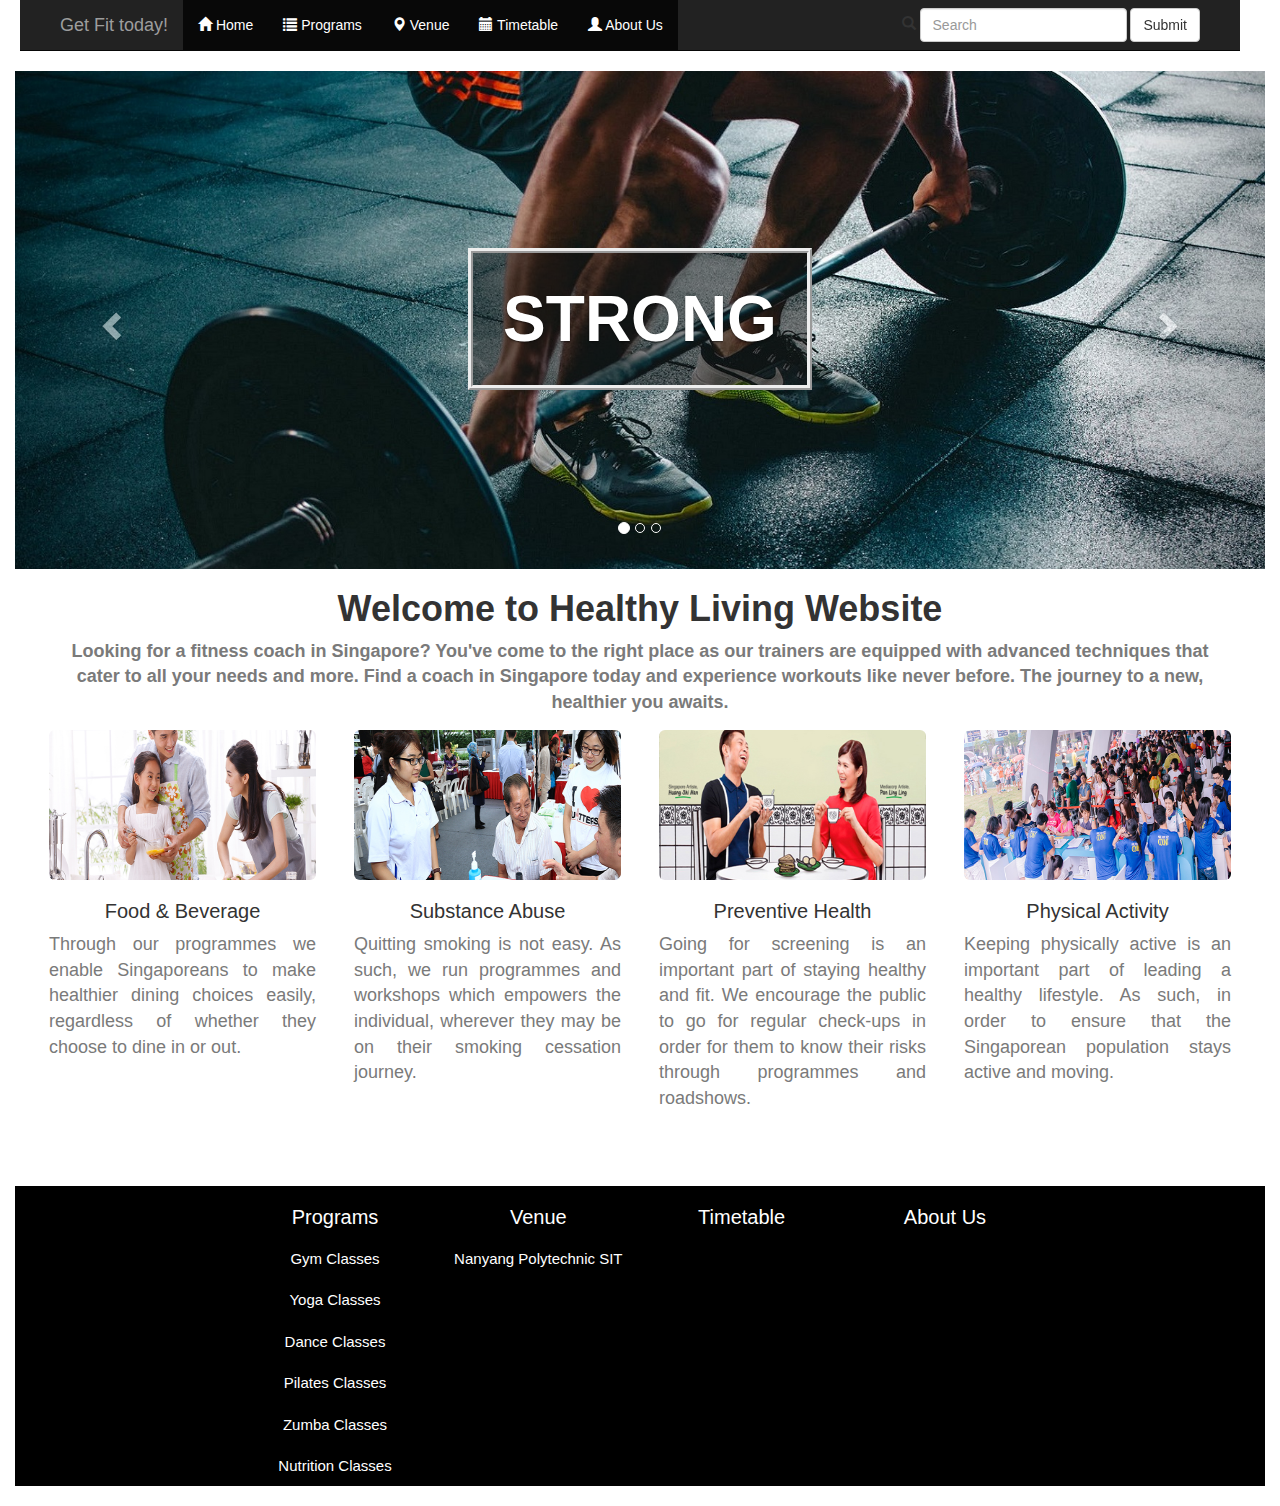
<file: index.html>
<!DOCTYPE html>
<html>
    <head>
        <title>Get Fit Today</title>
        <meta charset="UTF-8">
        <meta name="viewport" content="width=device-width, initial-scale=1.0">
        <link href="css/bootstrap.min.css" rel="stylesheet" >
    </head>
    <body>
        <nav class="navbar navbar-inverse navbar-static-top">
            <div class="container">
                <div class="navbar-header">
                    <a class="navbar-brand" href="index.html">Get Fit today!</a>
                </div>
                <ul class="nav navbar-nav">
                    <li class="active"><a href="index.html"><span class="glyphicon glyphicon-home"></span> Home</a></li>
                    <li class="active"><a href="Program.html"><span class="glyphicon glyphicon-list"></span> Programs</a></li>
                    <li class="active"><a href="Venue.html"><span class="glyphicon glyphicon-map-marker"></span> Venue</a></li>
                    <li class="active"><a href="Timetable.html"><span class="glyphicon glyphicon-calendar"></span> Timetable</a></li>
                    <li class="active"><a href="AboutUs.html"><span class="glyphicon glyphicon-user"></span> About Us</a></li>
                </ul>
                <form class="navbar-form navbar-right" action="/action_page.php">
                    <div class="form-group">
                        <span class="glyphicon glyphicon-search"></span>
                        <input type="text" class="form-control" placeholder="Search">
                    </div>
                    <button type="submit" class="btn btn-default">Submit</button>
                </form>
            </div>
        </nav>
        <div class="container-fluid" style="padding-bottom:20px; ">
            <div id="myCarousel" class="carousel slide" data-ride="carousel">
                <!-- Wrapper for slides -->
                <div class="carousel-inner" style="height: 80%;">
                    <div class="item active">
                        <img src="gym3.jpeg" alt="Los Angeles" style="">
                        <div class="carousel-caption">
                            <h1><span class="title1">STRONG</span></h1>
                        </div>
                    </div>
                    <div class="item">
                        <img src="gym2.jpeg" alt="Chicago">
                        <div class="carousel-caption">
                            <h1><span class="title1">MOTIVATED</span></h1>
                        </div>
                    </div>
                    <div class="item">
                        <img src="gym1.jpeg" alt="New york">
                        <div class="carousel-caption">
                            <h1><span class="title1">DEDICATED</span></h1>
                        </div>
                    </div>
                    <!-- Left and right controls -->
                    <a class="left carousel-control" href="#myCarousel" data-slide="prev">
                        <span class="glyphicon glyphicon-chevron-left"></span>
                        <span class="sr-only">Previous</span>
                    </a>
                    <a class="right carousel-control" href="#myCarousel" data-slide="next">
                        <span class="glyphicon glyphicon-chevron-right"></span>
                        <span class="sr-only">Next</span>
                    </a>
                    <!-- Indicators -->
                    <ol class="carousel-indicators">
                        <li data-target="#myCarousel" data-slide-to="0" class="active"></li>
                        <li data-target="#myCarousel" data-slide-to="1"></li>
                        <li data-target="#myCarousel" data-slide-to="2"></li>
                    </ol>
                </div>
            </div>
            <div class ="container text-center">
                <h1>
                    <b>Welcome to Healthy Living Website</b>
                </h1>
                <p><b>Looking for a fitness coach in Singapore? You've come to the right place as our trainers are equipped with advanced techniques that cater to all your needs and more. Find a coach in Singapore today and experience workouts like never before. The journey to a new, healthier you awaits.</b></p>
            </div>
            <div class="container-fluid text-center">
                <div class="col-md-3 col-sm-6">
                    <div class="thumbnail">
                        <img src="hpb-food-nutrition-snippet-2.jpg" class="img-rounded" alt="" style="height: 150px" />
                        <h3>Food & Beverage</h3> 
                        <p class="vertical-align">Through our programmes we enable Singaporeans to make healthier dining choices easily, regardless of whether they choose to dine in or out. </p>
                    </div>
                </div>
                <div class="col-md-3 col-sm-6">
                    <div class="thumbnail">
                        <img src="substance-abuse-snippet.jpg" class="img-rounded" alt="" style="height: 150px" />
                        <h3>Substance Abuse</h3>
                        <p class="vertical-align">Quitting smoking is not easy. As such, we run programmes and workshops which empowers the individual, wherever they may be on their smoking cessation journey.</p>
                    </div>
                </div>
                <div class="col-md-3 col-sm-6">
                    <div class="thumbnail">
                        <img src="preventive-health-landing-page-snippet.jpg" class="img-rounded" alt="" style="height: 150px" />
                        <h3>Preventive Health</h3>
                        <p class="vertical-align">Going for screening is an important part of staying healthy and fit. We encourage the public to go for regular check-ups in order for them to know their risks through programmes and roadshows.</p>
                    </div>
                </div>
                <div class="col-md-3 col-sm-6">
                    <div class="thumbnail">
                        <img src="physical-activity-landing-page-2-snippet-card.jpg" class="img-rounded" alt="" style="height: 150px" />
                        <h3>Physical Activity</h3>
                        <p class="vertical-align">Keeping physically active is an important part of leading a healthy lifestyle. As such, in order to ensure that the Singaporean population stays active and moving.</p>
                    </div>
                </div>
            </div>
            <footer class="footer">
                <div class="container-fluid text-center">
                    <div class="col-md-2 col-sm-2 col-xs-12"></div>
                    <div class="col-md-2 col-sm-2 col-xs-12">
                        <h3><a href="Program.html">Programs</a></h3>
                        <p>Gym Classes</p>
                        <p>Yoga Classes</p>
                        <p>Dance Classes</p>
                        <p>Pilates Classes</p>
                        <p>Zumba Classes</p>
                        <p>Nutrition Classes</p>
                    </div>
                    <div class="col-md-2 col-sm-2 col-xs-12">
                        <h3><a href="Venue.html">Venue</a></h3>
                        <p>Nanyang Polytechnic SIT</p>
                    </div>
                    <div class="col-md-2 col-sm-2 col-xs-12">
                        <h3><a href="Timetable.html">Timetable</a></h3>
                    </div>
                    <div class="col-md-2 col-sm-2 col-xs-12">
                        <h3><a href="AboutUs.html">About Us</a></h3>
                    </div>
                    <div class="col-md-2 col-sm-2 col-xs-12"></div>
                </div>
            </footer>
            <script src="https://ajax.googleapis.com/ajax/libs/jquery/1.11.1/jquery.min.js"></script>
            <script src="https://maxcdn.bootstrapcdn.com/bootstrap/3.3.7/js/bootstrap.min.js"></script>
            <script src="js/bootstrap.min.js"></script>
        </div>
    </body>
</html>
</file>
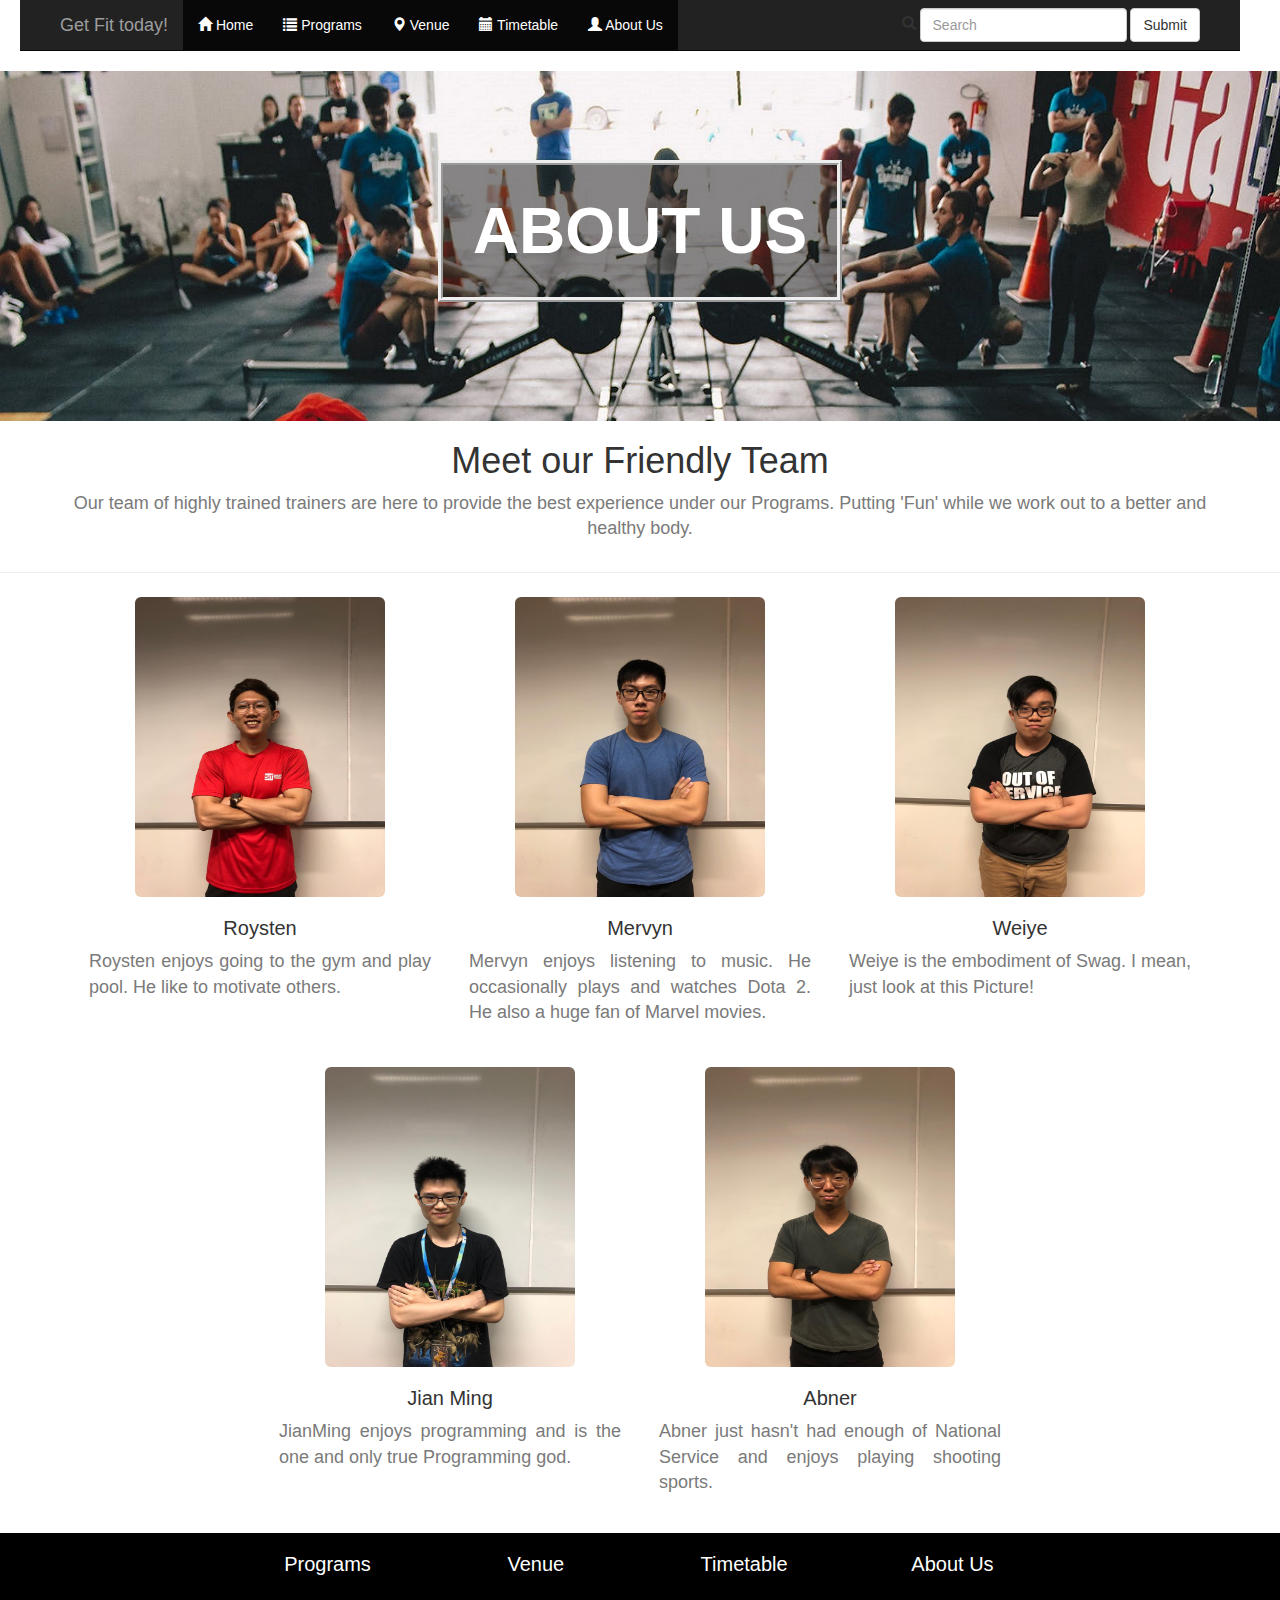
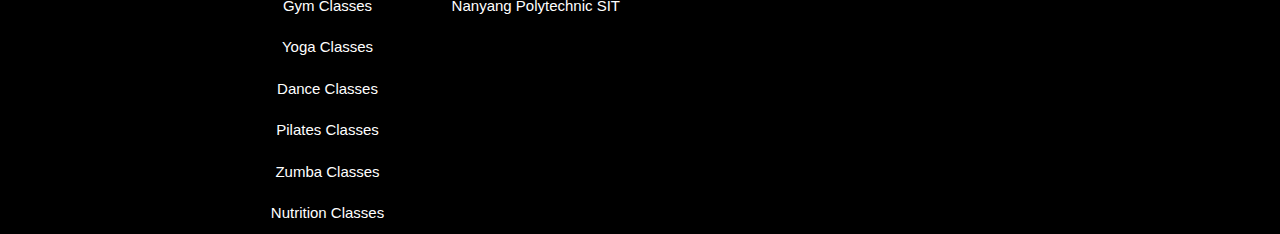
<file: AboutUs.html>
<!DOCTYPE html>
<html>
    <head>
        <title>Get Fit Today</title>
        <meta charset="UTF-8">
        <meta name="viewport" content="width=device-width, initial-scale=1.0">
        <link href="css/bootstrap.min.css" rel="stylesheet" >

    </head>

    <body>
        <nav class="navbar navbar-inverse navbar-static-top">
            <div class="container">
                <div class="navbar-header">
                    <a class="navbar-brand" href="index.html">Get Fit today!</a>
                </div>
                <ul class="nav navbar-nav">
                    <li class="active"><a href="index.html"><span class="glyphicon glyphicon-home"></span> Home</a></li>
                    <li class="active"><a href="Program.html"><span class="glyphicon glyphicon-list"></span> Programs</a></li>
                    <li class="active"><a href="Venue.html"><span class="glyphicon glyphicon-map-marker"></span> Venue</a></li>
                    <li class="active"><a href="Timetable.html"><span class="glyphicon glyphicon-calendar"></span> Timetable</a></li>
                    <li class="active"><a href="AboutUs.html"><span class="glyphicon glyphicon-user"></span> About Us</a></li>
                </ul>
                <form class="navbar-form navbar-right" action="/action_page.php">
                    <div class="form-group">
                        <span class="glyphicon glyphicon-search"></span>
                        <input type="text" class="form-control" placeholder="Search">
                    </div>
                    <button type="submit" class="btn btn-default">Submit</button>
                </form>
            </div>
        </nav>

        <div class="full-width-image-1" style="background-image:url('gym2.jpeg');">
            <h1>
                <span class="title1">
                    ABOUT US
                </span>
            </h1>
        </div>

        <div class ="container text-center">
            <h1>
                Meet our Friendly Team
            </h1>
            <p>
                Our team of highly trained trainers are here to provide the best experience under our Programs. 
                Putting 'Fun' while we work out to a better and healthy body.
            </p>
        </div>
        <hr>
        <div class = "container text-center">
            <div class="col-md-4 col-sm-12">
                <div class="thumbnail">
                    <img src="Roysten.jpg" class="img-rounded" alt="Roysten Profile Picture" style="height:300px; width:250px;"/>
                    <h3>Roysten</h3> 
                    <p class="vertical-align2">Roysten enjoys going to the gym and play pool. He like to motivate others.</p>
                </div>
            </div>
            <div class="col-md-4 col-sm-12">
                <div class="thumbnail">
                    <img src="Mervyn.jpg" class="img-rounded" alt="Mervyn Profile Picture" style="height:300px; width:250px;"/>
                    <h3>Mervyn</h3>
                    <p class="vertical-align2">Mervyn enjoys listening to music. He occasionally plays and watches Dota 2. He also a huge fan of Marvel movies.</p>
                </div>
            </div>
            <div class="col-md-4 col-sm-12">
                <div class="thumbnail">
                    <img src="Weiye.jpg" class="img-rounded" alt="Weiye Profile Picture" style="height:300px; width:250px;"/>
                    <h3>Weiye</h3>
                    <p class="vertical-align2">Weiye is the embodiment of Swag. I mean, just look at this Picture!</p>
                </div>
            </div>
        </div>
        <div class = "container text-center">
            <div class="col-md-2">
            </div>
            <div class="col-md-4 col-sm-12">
                <div class="thumbnail">
                    <img src="JianMing.jpg" class="img-rounded" alt=" JianMing Profile Picture" style="height:300px; width:250px;"/>
                    <h3>Jian Ming</h3>
                    <p class="vertical-align2">JianMing enjoys programming and is the one and only true Programming god.</p>
                </div>
            </div>
            <div class="col-md-4 col-sm-12">
                <div class="thumbnail">
                    <img src="Abner.jpg" class="img-rounded" alt="Abner Profile Picture" style="height:300px; width:250px;"/>
                    <h3>Abner</h3>
                    <p class="vertical-align2">Abner just hasn't had enough of National Service and enjoys playing shooting sports.</p>
                </div>
            </div>
            <div class="col-md-2">
            </div>
        </div>
        <footer class="footer">
                <div class="container-fluid text-center">
                    <div class="col-md-2 col-sm-2 col-xs-12"></div>
                    <div class="col-md-2 col-sm-2 col-xs-12">
                        <h3><a href="Program.html">Programs</a></h3>
                        <p>Gym Classes</p>
                        <p>Yoga Classes</p>
                        <p>Dance Classes</p>
                        <p>Pilates Classes</p>
                        <p>Zumba Classes</p>
                        <p>Nutrition Classes</p>
                    </div>
                    <div class="col-md-2 col-sm-2 col-xs-12">
                        <h3><a href="Venue.html">Venue</a></h3>
                        <p>Nanyang Polytechnic SIT</p>
                    </div>
                    <div class="col-md-2 col-sm-2 col-xs-12">
                        <h3><a href="Timetable.html">Timetable</a></h3>
                    </div>
                    <div class="col-md-2 col-sm-2 col-xs-12">
                        <h3><a href="AboutUs.html">About Us</a></h3>
                    </div>
                    <div class="col-md-2 col-sm-2 col-xs-12"></div>
                </div>
            </footer>
        <script
            src="https://ajax.googleapis.com/ajax/libs/jquery/1.11.1/jquery.min.js">
        </script>
        <script 
            src="https://maxcdn.bootstrapcdn.com/bootstrap/3.3.7/js/bootstrap.min.js">
        </script>
        <script src="js/bootstrap.min.js"></script>
    </body>
</html>
</file>
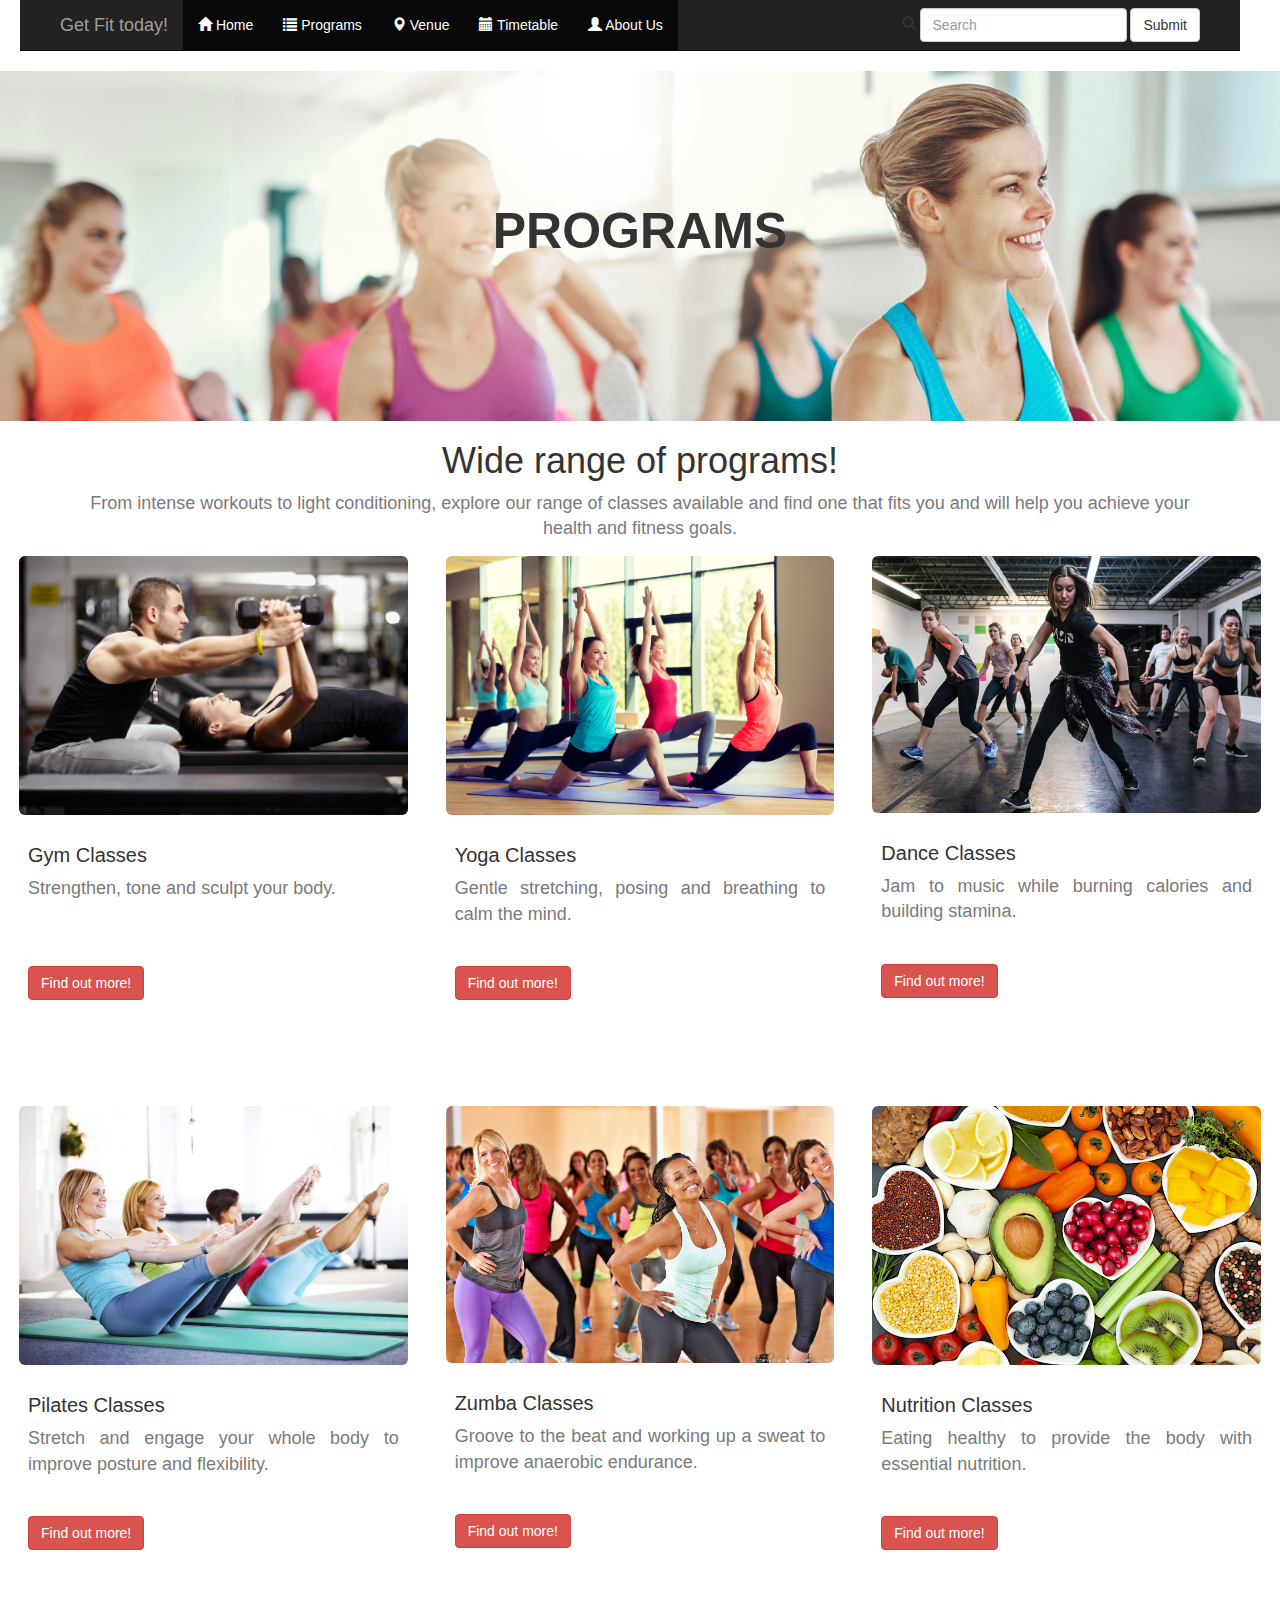
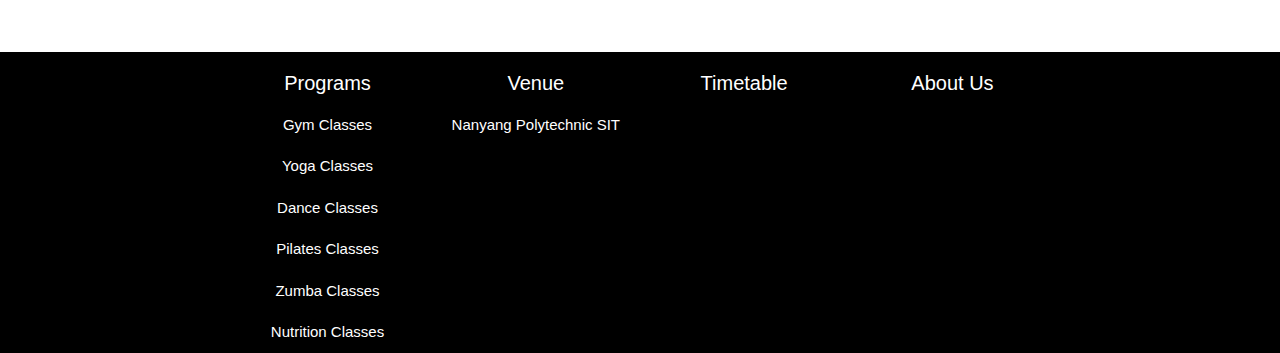
<file: Program.html>
<!DOCTYPE html>
<!--
To change this license header, choose License Headers in Project Properties.
To change this template file, choose Tools | Templates
and open the template in the editor.
-->
<html>
    <head>
        <title>Get Fit Today</title>
        <meta charset="UTF-8">
        <meta name="viewport" content="width=device-width, initial-scale=1.0">
        <link href="css/bootstrap.min.css" rel="stylesheet" >
     
        
    </head>
   
    <body>
        <nav class="navbar navbar-inverse navbar-static-top">
          <div class="container">
              <div class="navbar-header">
                  <a class="navbar-brand" href="index.html">Get Fit today!</a>
              </div>
              <ul class="nav navbar-nav">
                  <li class="active"><a href="index.html"><span class="glyphicon glyphicon-home"></span> Home</a></li>
                  <li class="active"><a href="Program.html"><span class="glyphicon glyphicon-list"></span> Programs</a></li>
                  <li class="active"><a href="Venue.html"><span class="glyphicon glyphicon-map-marker"></span> Venue</a></li>
                  <li class="active"><a href="Timetable.html"><span class="glyphicon glyphicon-calendar"></span> Timetable</a></li>
                  <li class="active"><a href="AboutUs.html"><span class="glyphicon glyphicon-user"></span> About Us</a></li>
              </ul>
                <form class="navbar-form navbar-right" action="/action_page.php">
                      <div class="form-group">
                        <span class="glyphicon glyphicon-search"></span>
                        <input type="text" class="form-control" placeholder="Search">
                      </div>
                      <button type="submit" class="btn btn-default">Submit</button>
                  </form>
          </div>
        </nav>
        
        <div class="full-width-image-1" style="background-image:url('programs.jpg');">
            <h1>PROGRAMS</h1>
        </div>
        
        <div class ="container text-center">
            <h1>Wide range of programs!</h1>
            <p>From intense workouts to light conditioning, explore our range of classes available and find one that fits you and will help you achieve your health and fitness goals.
                </p>
            
        </div>
        <div class = "container-fluid">
            <div class="row">
                <div class="col-md-4 col-sm-6">
                    <div class="thumbnail thumbnail2">
                        <img src="gymclasses.png" class="img-rounded" alt="" />
                        <div class="caption">
                            <h3>Gym Classes</h3>
                            <p class="vertical-align2">Strengthen, tone and sculpt your body.</p>
                            <p><a href="#" class="btn btn-danger">Find out more!</a></p>
                        </div>
                    </div>
                </div>
                <div class="col-md-4 col-sm-6">
                    <div class="thumbnail thumbnail2">
                        <img src="yogaclasses.jpg" class="img-rounded" alt=""   />
                        <div class="caption">
                            <h3>Yoga Classes</h3>
                            <p class="vertical-align2">Gentle stretching, posing and breathing to calm the mind.</p>
                            <p><a href="#" class="btn btn-danger">Find out more!</a></p>
                        </div>
                    </div>
                </div>
                <div class="col-md-4 col-sm-6">
                    <div class="thumbnail thumbnail2">
                        <img src="danceclasses.jpg" class="img-rounded" alt="" />
                        <div class="caption">
                            <h3>Dance Classes</h3>
                            <p class="vertical-align2">Jam to music while burning calories and building stamina.</p>
                            <p><a href="#" class="btn btn-danger">Find out more!</a></p> 
                        </div>
                    </div>
                </div>
                <div class="col-md-4 col-sm-6">
                    <div class="thumbnail thumbnail2">
                        <img src="pilatesclasses.jpg" class="img-rounded" alt="" />
                        <div class="caption">
                            <h3>Pilates Classes</h3>
                            <p class="vertical-align2">Stretch and engage your whole body to improve posture and flexibility.</p>
                            <p><a href="#" class="btn btn-danger">Find out more!</a></p>
                        </div>
                    </div>
                </div>
                <div class="col-md-4 col-sm-6">
                    <div class="thumbnail thumbnail2">
                        <img src="zumbaclasses.jpg" class="img-rounded" alt=""   />
                        <div class="caption">
                            <h3>Zumba Classes</h3>
                            <p class="vertical-align2">Groove to the beat and working up a sweat to improve anaerobic endurance.</p>
                            <p><a href="#" class="btn btn-danger">Find out more!</a></p>
                        </div>
                    </div>
                </div>
                <div class="col-md-4 col-sm-6">
                    <div class="thumbnail thumbnail2">
                        <img src="nutritionclasses.jpg" class="img-rounded" alt="" />
                        <div class="caption">
                            <h3>Nutrition Classes</h3>
                            <p class="vertical-align2">Eating healthy to provide the body with essential nutrition.</p>
                            <p><a href="#" class="btn btn-danger">Find out more!</a></p> 
                        </div>
                    </div>
                </div>
            </div>
        </div>
        <footer class="footer">
                <div class="container-fluid text-center">
                    <div class="col-md-2 col-sm-2 col-xs-12"></div>
                    <div class="col-md-2 col-sm-2 col-xs-12">
                        <h3><a href="Program.html">Programs</a></h3>
                        <p>Gym Classes</p>
                        <p>Yoga Classes</p>
                        <p>Dance Classes</p>
                        <p>Pilates Classes</p>
                        <p>Zumba Classes</p>
                        <p>Nutrition Classes</p>
                    </div>
                    <div class="col-md-2 col-sm-2 col-xs-12">
                        <h3><a href="Venue.html">Venue</a></h3>
                        <p>Nanyang Polytechnic SIT</p>
                    </div>
                    <div class="col-md-2 col-sm-2 col-xs-12">
                        <h3><a href="Timetable.html">Timetable</a></h3>
                    </div>
                    <div class="col-md-2 col-sm-2 col-xs-12">
                        <h3><a href="AboutUs.html">About Us</a></h3>
                    </div>
                    <div class="col-md-2 col-sm-2 col-xs-12"></div>
                </div>
            </footer>
        
      <script
        src="https://ajax.googleapis.com/ajax/libs/jquery/1.11.1/jquery.min.js">
        </script>
       <script 
           src="https://maxcdn.bootstrapcdn.com/bootstrap/3.3.7/js/bootstrap.min.js">
           
       </script>
       <script src="js/bootstrap.min.js"></script>
    </body>
    
</html>
</file>
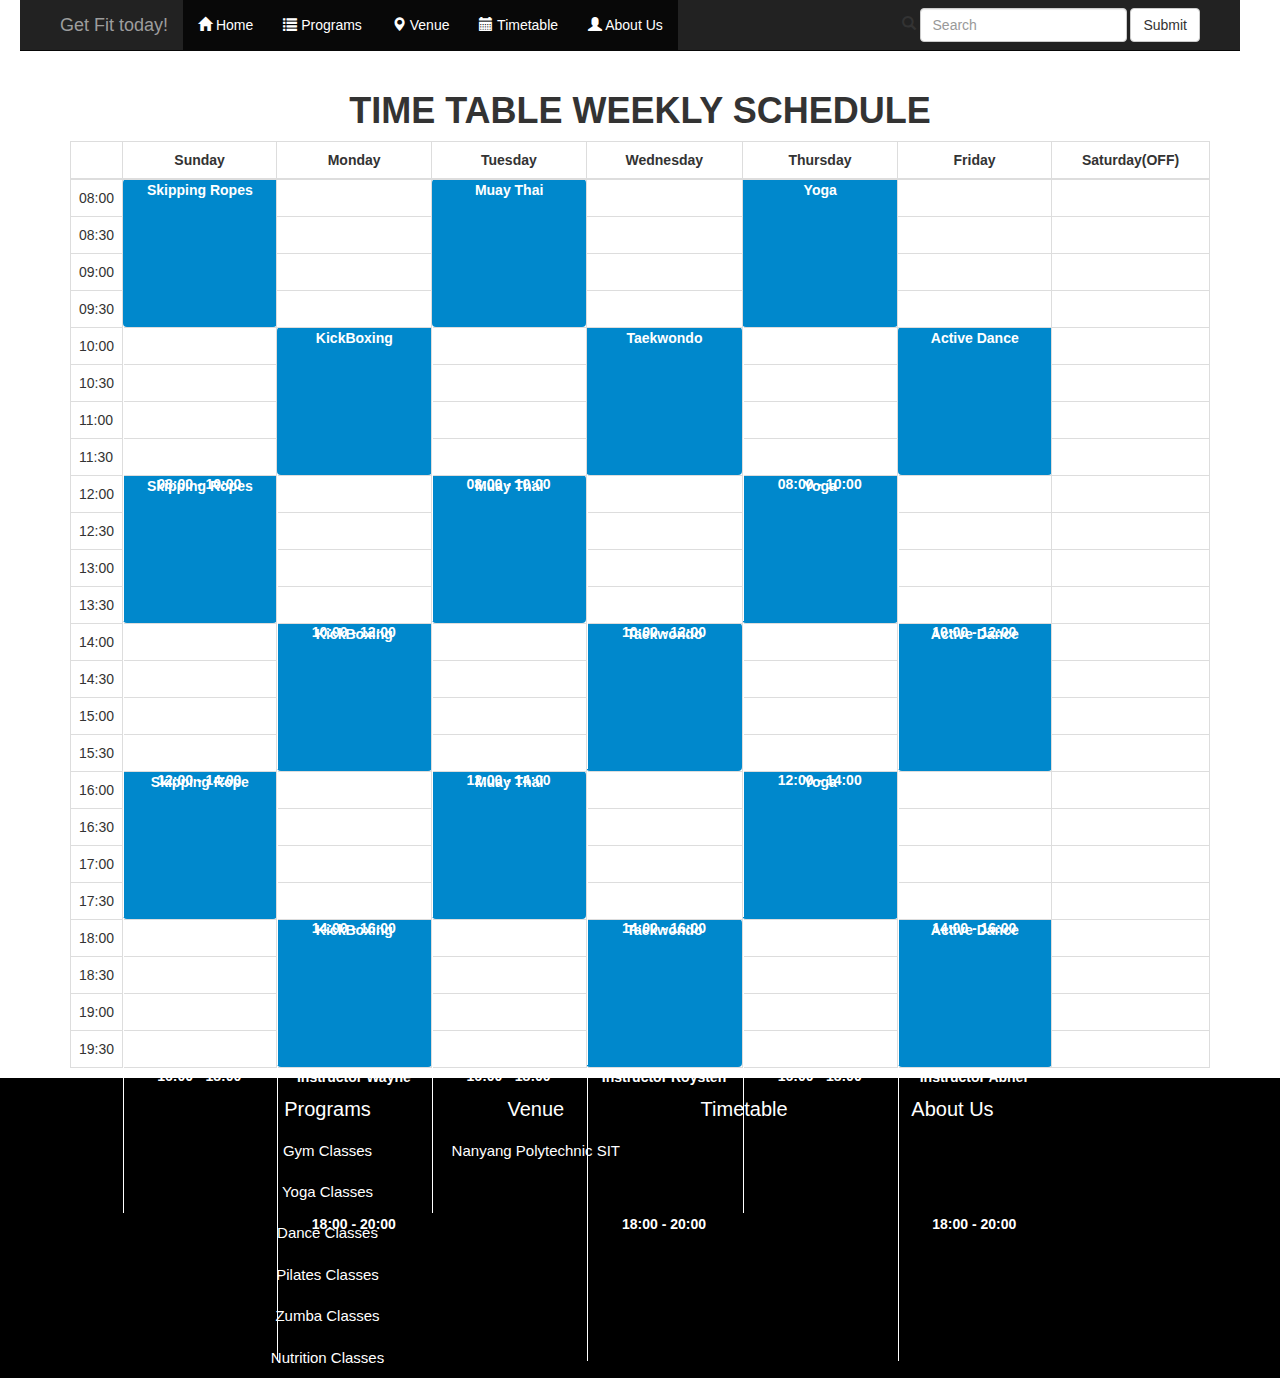
<file: Timetable.html>
<!DOCTYPE html>
<!--
To change this license header, choose License Headers in Project Properties.
To change this template file, choose Tools | Templates
and open the template in the editor.
-->
<html>
    <head>
        <title>Get Fit Today</title>
        <meta charset="UTF-8">
        <meta name="viewport" content="width=device-width, initial-scale=1.0">
        <link href="css/bootstrap.min.css" rel="stylesheet" >


    </head>

    <body>
        <nav class="navbar navbar-inverse navbar-static-top">
            <div class="container">
                <div class="navbar-header">
                    <a class="navbar-brand" href="index.html">Get Fit today!</a>
                </div>
                <ul class="nav navbar-nav">
                    <li class="active"><a href="index.html"><span class="glyphicon glyphicon-home"></span> Home</a></li>
                    <li class="active"><a href="Program.html"><span class="glyphicon glyphicon-list"></span> Programs</a></li>
                    <li class="active"><a href="Venue.html"><span class="glyphicon glyphicon-map-marker"></span> Venue</a></li>
                    <li class="active"><a href="Timetable.html"><span class="glyphicon glyphicon-calendar"></span> Timetable</a></li>
                    <li class="active"><a href="AboutUs.html"><span class="glyphicon glyphicon-user"></span> About Us</a></li>
                </ul>
                <form class="navbar-form navbar-right" action="/action_page.php">
                    <div class="form-group">
                        <span class="glyphicon glyphicon-search"></span>
                        <input type="text" class="form-control" placeholder="Search">
                    </div>
                    <button type="submit" class="btn btn-default">Submit</button>
                </form>
            </div>
        </nav>


        <div class ="container text-center">
            <h1><b>TIME TABLE WEEKLY SCHEDULE
                </b>
            </h1>


        </div>
        <div class = "container" style="padding-bottom: 10px">
            <table class="calendar table table-bordered">
                <thead>
                    <tr>
                        <th>&nbsp;</th>
                        <th width="14.2%">Sunday</th>
                        <th width="14.2%">Monday</th>
                        <th width="14.2%">Tuesday</th>
                        <th width="14.2%">Wednesday</th>
                        <th width="14.2%">Thursday</th>
                        <th width="14.2%">Friday</th>
                        <th width="14.2%">Saturday(OFF)</th>

                    </tr>
                </thead>
                <tbody>
                    <tr>
                        <td>08:00</td>

                        <td class="has-events" rowspan="4">

                            <div class="row-fluid lecture" style="width: 99%; height: 100%;">
                                <span class="title">Skipping Ropes</span> 
                            </div>
                            <div class="row-fluid lecture" style="width: 99%; height: 100%;">
                                <span class="title"><a>Instructor Abner</a></span> 
                            </div>
                            <div class="row-fluid lecture" style="width: 99%; height: 100%;">
                                <span class="title"><a>08:00 - 10:00</a></span> 
                            </div>
                        </td>
                        <td class=" no-events" rowspan="1"></td>

                        <td class="has-events" rowspan="4">

                            <div class="row-fluid lecture" style="width: 99%; height: 100%;">
                                <span class="title">Muay Thai</span>
                            </div>
                            <div class="row-fluid lecture" style="width: 99%; height: 100%;">
                                <span class="title"><a>Instructor Mervyn</a></span> 
                            </div>
                            <div class="row-fluid lecture" style="width: 99%; height: 100%;">
                                <span class="title"><a>08:00 - 10:00</a></span> 
                            </div>
                        </td>

                        <td class=" no-events" rowspan="1"></td>

                        <td class="has-events" rowspan="4">

                            <div class="row-fluid lecture" style="width: 99%; height: 100%;">
                                <span class="title">Yoga</span>
                            </div>
                            <div class="row-fluid lecture" style="width: 99%; height: 100%;">
                                <span class="title"><a>Instructor Jian Ming</a></span> 
                            </div>
                            <div class="row-fluid lecture" style="width: 99%; height: 100%;">
                                <span class="title"><a>08:00 - 10:00</a></span>
                            </div>
                        </td>

                        <td class=" no-events" rowspan="1"></td>

                        <td class=" no-events" rowspan="1"></td>

                    </tr>
                    <tr>
                        <td>08:30</td>

                        <td class=" no-events" rowspan="1"></td>
                        <td class=" no-events" rowspan="1"></td>
                        <td class=" no-events" rowspan="1"></td>
                        <td class=" no-events" rowspan="1"></td>

                    </tr>
                    <tr>
                        <td>09:00</td>

                        <td class=" no-events" rowspan="1"></td>
                        <td class=" no-events" rowspan="1"></td>
                        <td class=" no-events" rowspan="1"></td>
                        <td class=" no-events" rowspan="1"></td>


                    </tr>
                    <tr>
                        <td>09:30</td>

                        <td class=" no-events" rowspan="1"></td>
                        <td class=" no-events" rowspan="1"></td>
                        <td class=" no-events" rowspan="1"></td>
                        <td class=" no-events" rowspan="1"></td>

                    </tr>
                    <tr>
                        <td>10:00</td>

                        <td class=" no-events" rowspan="1"></td>

                        <td class=" has-events" rowspan="4" >

                            <div class="row-fluid lecture" style="width: 99%; height: 100%;">
                                <span class="title">KickBoxing</span>
                            </div>
                            <div class="row-fluid lecture" style="width: 99%; height: 100%;">
                                <span class="title"><a>Instructor Wayne</a></span>
                            </div>
                            <div class="row-fluid lecture" style="width: 99%; height: 100%;">
                                <span class="title">10:00 - 12:00</span>
                            </div>
                        </td>

                        <td class=" no-events" rowspan="1"></td>

                        <td class=" has-events" rowspan="4">

                            <div class="row-fluid lecture" style="width: 99%; height: 100%;">
                                <span class="title">Taekwondo</span> 
                            </div>
                            <div class="row-fluid lecture" style="width: 99%; height: 100%;">
                                <span class="title"><a>Instructor Roysten</a></span>
                            </div>
                            <div class="row-fluid lecture" style="width: 99%; height: 100%;">
                                <span class="title">10:00 - 12:00</span>
                            </div>
                        </td>

                        <td class=" no-events" rowspan="1"></td>

                        <td class=" has-events" rowspan="4">

                            <div class="row-fluid lecture" style="width: 99%; height: 100%;">
                                <span class="title">Active Dance</span>
                            </div>
                            <div class="row-fluid lecture" style="width: 99%; height: 100%;">
                                <span class="title"><a>Instructor Abner</a></span>
                            </div>
                            <div class="row-fluid lecture" style="width: 99%; height: 100%;">
                                <span class="title">10:00 - 12:00</span>
                            </div>
                        </td>

                        <td class=" no-events" rowspan="1"></td>

                    </tr>
                    <tr>
                        <td>10:30</td>

                        <td class=" no-events" rowspan="1"></td>
                        <td class=" no-events" rowspan="1"></td>            
                        <td class=" no-events" rowspan="1"></td>            
                        <td class=" no-events" rowspan="1"></td>

                    </tr>
                    <tr>
                        <td>11:00</td>

                        <td class=" no-events" rowspan="1"></td>
                        <td class=" no-events" rowspan="1"></td>            
                        <td class=" no-events" rowspan="1"></td>  
                        <td class=" no-events" rowspan="1"></td>

                    </tr>
                    <tr>
                        <td>11:30</td>

                        <td class=" no-events" rowspan="1"></td>

                        <td class=" no-events" rowspan="1"></td>

                        <td class=" no-events" rowspan="1"></td>

                        <td class=" no-events" rowspan="1"></td>

                    </tr>
                    <tr>
                        <td>12:00</td>

                        <td class="has-events" rowspan="4">

                            <div class="row-fluid lecture" style="width: 99%; height: 100%;">
                                <span class="title">Skipping Ropes</span>
                            </div>
                            <div class="row-fluid lecture" style="width: 99%; height: 100%;">
                                <span class="title"><a>Instructor Abner</a></span> 
                            </div>
                            <div class="row-fluid lecture" style="width: 99%; height: 100%;">
                                <span class="title">12:00 - 14:00</span>
                            </div>
                        </td>

                        <td class=" no-events" rowspan="1"></td>

                        <td class="has-events" rowspan="4">

                            <div class="row-fluid lecture" style="width: 99%; height: 100%;">
                                <span class="title">Muay Thai</span>  
                            </div>
                            <div class="row-fluid lecture" style="width: 99%; height: 100%;">
                                <span class="title"><a>Instructor Mervyn</a></span> 
                            </div>
                            <div class="row-fluid lecture" style="width: 99%; height: 100%;">
                                <span class="title">12:00 - 14:00</span>
                            </div>
                        </td>

                        <td class=" no-events" rowspan="1"></td>

                        <td class="has-events" rowspan="4">

                            <div class="row-fluid lecture" style="width: 99%; height: 100%;">
                                <span class="title">Yoga</span>  
                            </div>
                            <div class="row-fluid lecture" style="width: 99%; height: 100%;">
                                <span class="title"><a>Instructor Jian Ming</a></span> 
                            </div>
                            <div class="row-fluid lecture" style="width: 99%; height: 100%;">
                                <span class="title">12:00 - 14:00</span> 
                            </div>
                        </td>

                        <td class=" no-events" rowspan="1"></td>

                        <td class=" no-events" rowspan="1"></td>

                    </tr>
                    <tr>
                        <td>12:30</td>

                        <td class=" no-events" rowspan="1"></td>
                        <td class=" no-events" rowspan="1"></td>
                        <td class=" no-events" rowspan="1"></td>            
                        <td class=" no-events" rowspan="1"></td>          

                    </tr>
                    <tr>
                        <td>13:00</td>

                        <td class=" no-events" rowspan="1"></td>
                        <td class=" no-events" rowspan="1"></td>
                        <td class=" no-events" rowspan="1"></td>           
                        <td class=" no-events" rowspan="1"></td>

                    </tr>
                    <tr>
                        <td>13:30</td>

                        <td class=" no-events" rowspan="1"></td>
                        <td class=" no-events" rowspan="1"></td>
                        <td class=" no-events" rowspan="1"></td>           
                        <td class=" no-events" rowspan="1"></td>

                    </tr>
                    <tr>
                        <td>14:00</td>

                        <td class=" no-events" rowspan="1"></td>           
                        <td class=" has-events" rowspan="4">

                            <div class="row-fluid lecture" style="width: 99%; height: 100%;">
                                <span class="title">KickBoxing</span>
                            </div>
                            <div class="row-fluid lecture" style="width: 99%; height: 100%;">
                                <span class="title"><a>Instructor Wayne</a></span>
                            </div>
                            <div class="row-fluid lecture" style="width: 99%; height: 100%;">
                                <span class="title">14:00 - 16:00</span> 
                            </div>
                        </td>


                        <td class=" no-events" rowspan="1"></td>

                        <td class=" has-events" rowspan="4">

                            <div class="row-fluid lecture" style="width: 99%; height: 100%;">
                                <span class="title">Taekwondo</span> 
                            </div>
                            <div class="row-fluid lecture" style="width: 99%; height: 100%;">
                                <span class="title"><a>Instructor Roysten</a></span>
                            </div>
                            <div class="row-fluid lecture" style="width: 99%; height: 100%;">
                                <span class="title">14:00 - 16:00</span>
                            </div>
                        </td>

                        <td class=" no-events" rowspan="1"></td>

                        <td class=" has-events" rowspan="4">

                            <div class="row-fluid lecture" style="width: 99%; height: 100%;">
                                <span class="title">Active Dance</span> 
                            </div>
                            <div class="row-fluid lecture" style="width: 99%; height: 100%;">
                                <span class="title"><a>Instructor Abner</a></span>
                            </div>
                            <div class="row-fluid lecture" style="width: 99%; height: 100%;">
                                <span class="title">14:00 - 16:00</span>
                            </div>
                        </td>

                        <td class=" no-events" rowspan="1"></td>

                    </tr>
                    <tr>
                        <td>14:30</td>

                        <td class=" no-events" rowspan="1"></td>
                        <td class=" no-events" rowspan="1"></td>
                        <td class=" no-events" rowspan="1"></td>           
                        <td class=" no-events" rowspan="1"></td>

                    </tr>
                    <tr>
                        <td>15:00</td>

                        <td class=" no-events" rowspan="1"></td>
                        <td class=" no-events" rowspan="1"></td>
                        <td class=" no-events" rowspan="1"></td>            
                        <td class=" no-events" rowspan="1"></td>
                    </tr>
                    <tr>
                        <td>15:30</td>

                        <td class=" no-events" rowspan="1"></td>
                        <td class=" no-events" rowspan="1"></td>
                        <td class=" no-events" rowspan="1"></td>           
                        <td class=" no-events" rowspan="1"></td>

                    </tr>
                    <tr>
                        <td>16:00</td>

                        <td class=" has-events" rowspan="4">

                            <div class="row-fluid lecture" style="width: 99%; height: 100%;">
                                <span class="title">Skipping Rope</span>
                            </div>
                            <div class="row-fluid lecture" style="width: 99%; height: 100%;">
                                <span class="title"><a>Abner</a></span>
                            </div>
                            <div class="row-fluid lecture" style="width: 99%; height: 100%;">
                                <span class="title">16:00 - 18:00</span>
                            </div>
                        </td>

                        <td class=" no-events" rowspan="1"></td>

                        <td class="has-events" rowspan="4">

                            <div class="row-fluid lecture" style="width: 99%; height: 100%;">
                                <span class="title">Muay Thai</span>
                            </div>
                            <div class="row-fluid lecture" style="width: 99%; height: 100%;">
                                <span class="title"><a>Instructor Mervyn</a></span>
                            </div>
                            <div class="row-fluid lecture" style="width: 99%; height: 100%;">
                                <span class="title">16:00 - 18:00</span> 
                            </div>
                        </td>

                        <td class=" no-events" rowspan="1"></td>

                        <td class="has-events" rowspan="4">

                            <div class="row-fluid lecture" style="width: 99%; height: 100%;">
                                <span class="title">Yoga</span> 
                            </div>
                            <div class="row-fluid lecture" style="width: 99%; height: 100%;">
                                <span class="title"><a>Instructor Jian Ming</a></span> 
                            </div>
                            <div class="row-fluid lecture" style="width: 99%; height: 100%;">
                                <span class="title">16:00 - 18:00</span> 
                            </div>
                        </td>

                        <td class=" no-events" rowspan="1"></td>
                        <td class=" no-events" rowspan="1"></td>

                    </tr>
                    <tr>
                        <td>16:30</td>
                        <td class=" no-events" rowspan="1"></td>
                        <td class=" no-events" rowspan="1"></td>
                        <td class=" no-events" rowspan="1"></td>
                        <td class=" no-events" rowspan="1"></td>

                    </tr>
                    <tr>
                        <td>17:00</td>

                        <td class=" no-events" rowspan="1"></td>
                        <td class=" no-events" rowspan="1"></td>
                        <td class=" no-events" rowspan="1"></td>
                        <td class=" no-events" rowspan="1"></td>

                    </tr>
                    <tr>
                        <td>17:30</td>

                        <td class=" no-events" rowspan="1"></td>
                        <td class=" no-events" rowspan="1"></td>
                        <td class=" no-events" rowspan="1"></td>
                        <td class=" no-events" rowspan="1"></td>
                    </tr>
                    <tr>
                        <td>18:00</td>

                        <td class=" no-events" rowspan="1"></td>

                        <td class=" has-events" rowspan="4">

                            <div class="row-fluid lecture" style="width: 99%; height: 100%;">
                                <span class="title">KickBoxing</span>
                            </div>
                            <div class="row-fluid lecture" style="width: 99%; height: 100%;">
                                <span class="title"><a>Instructor Wayne</a></span>
                            </div>
                            <div class="row-fluid lecture" style="width: 99%; height: 100%;">
                                <span class="title">18:00 - 20:00</span> 
                            </div>
                        </td>

                        <td class=" no-events" rowspan="1"></td>

                        <td class=" has-events" rowspan="4">

                            <div class="row-fluid lecture" style="width: 99%; height: 100%;">
                                <span class="title">Taekwondo</span> 
                            </div>
                            <div class="row-fluid lecture" style="width: 99%; height: 100%;">
                                <span class="title"><a>Instructor Roysten</a></span>
                            </div>
                            <div class="row-fluid lecture" style="width: 99%; height: 100%;">
                                <span class="title">18:00 - 20:00</span>
                            </div>
                        </td>

                        <td class=" no-events" rowspan="1"></td>

                        <td class=" has-events" rowspan="4">

                            <div class="row-fluid lecture" style="width: 99%; height: 100%;">
                                <span class="title">Active Dance</span>
                            </div>
                            <div class="row-fluid lecture" style="width: 99%; height: 100%;">
                                <span class="title"><a>Instructor Abner</a></span>
                            </div>
                            <div class="row-fluid lecture" style="width: 99%; height: 100%;">
                                <span class="title">18:00 - 20:00</span>
                            </div>

                        </td>

                        <td class=" no-events" rowspan="1"></td>

                    </tr>
                    <tr>
                        <td>18:30</td>

                        <td class=" no-events" rowspan="1"></td>
                        <td class=" no-events" rowspan="1"></td>
                        <td class=" no-events" rowspan="1"></td>
                        <td class=" no-events" rowspan="1"></td>


                    </tr>
                    <tr>
                        <td>19:00</td>

                        <td class=" no-events" rowspan="1"></td>
                        <td class=" no-events" rowspan="1"></td>
                        <td class=" no-events" rowspan="1"></td>
                        <td class=" no-events" rowspan="1"></td>

                    </tr>
                    <tr>
                        <td>19:30</td>

                        <td class=" no-events" rowspan="1"></td>
                        <td class=" no-events" rowspan="1"></td>
                        <td class=" no-events" rowspan="1"></td>
                        <td class=" no-events" rowspan="1"></td>
                    </tr>
                </tbody>
            </table>

        </div>

        <footer class="footer">
            <div class="container-fluid text-center">
                <div class="col-md-2 col-sm-2 col-xs-12"></div>
                <div class="col-md-2 col-sm-2 col-xs-12">
                    <h3><a href="Program.html">Programs</a></h3>
                    <p>Gym Classes</p>
                    <p>Yoga Classes</p>
                    <p>Dance Classes</p>
                    <p>Pilates Classes</p>
                    <p>Zumba Classes</p>
                    <p>Nutrition Classes</p>
                </div>
                <div class="col-md-2 col-sm-2 col-xs-12">
                    <h3><a href="Venue.html">Venue</a></h3>
                    <p>Nanyang Polytechnic SIT</p>
                </div>
                <div class="col-md-2 col-sm-2 col-xs-12">
                    <h3><a href="Timetable.html">Timetable</a></h3>
                </div>
                <div class="col-md-2 col-sm-2 col-xs-12">
                    <h3><a href="AboutUs.html">About Us</a></h3>
                </div>
                <div class="col-md-2 col-sm-2 col-xs-12"></div>
            </div>
        </footer>

        <script
            src="https://ajax.googleapis.com/ajax/libs/jquery/1.11.1/jquery.min.js">
        </script>
        <script 
            src="https://maxcdn.bootstrapcdn.com/bootstrap/3.3.7/js/bootstrap.min.js">

        </script>
        <script src="js/bootstrap.min.js"></script>
    </body>

</html>
</file>
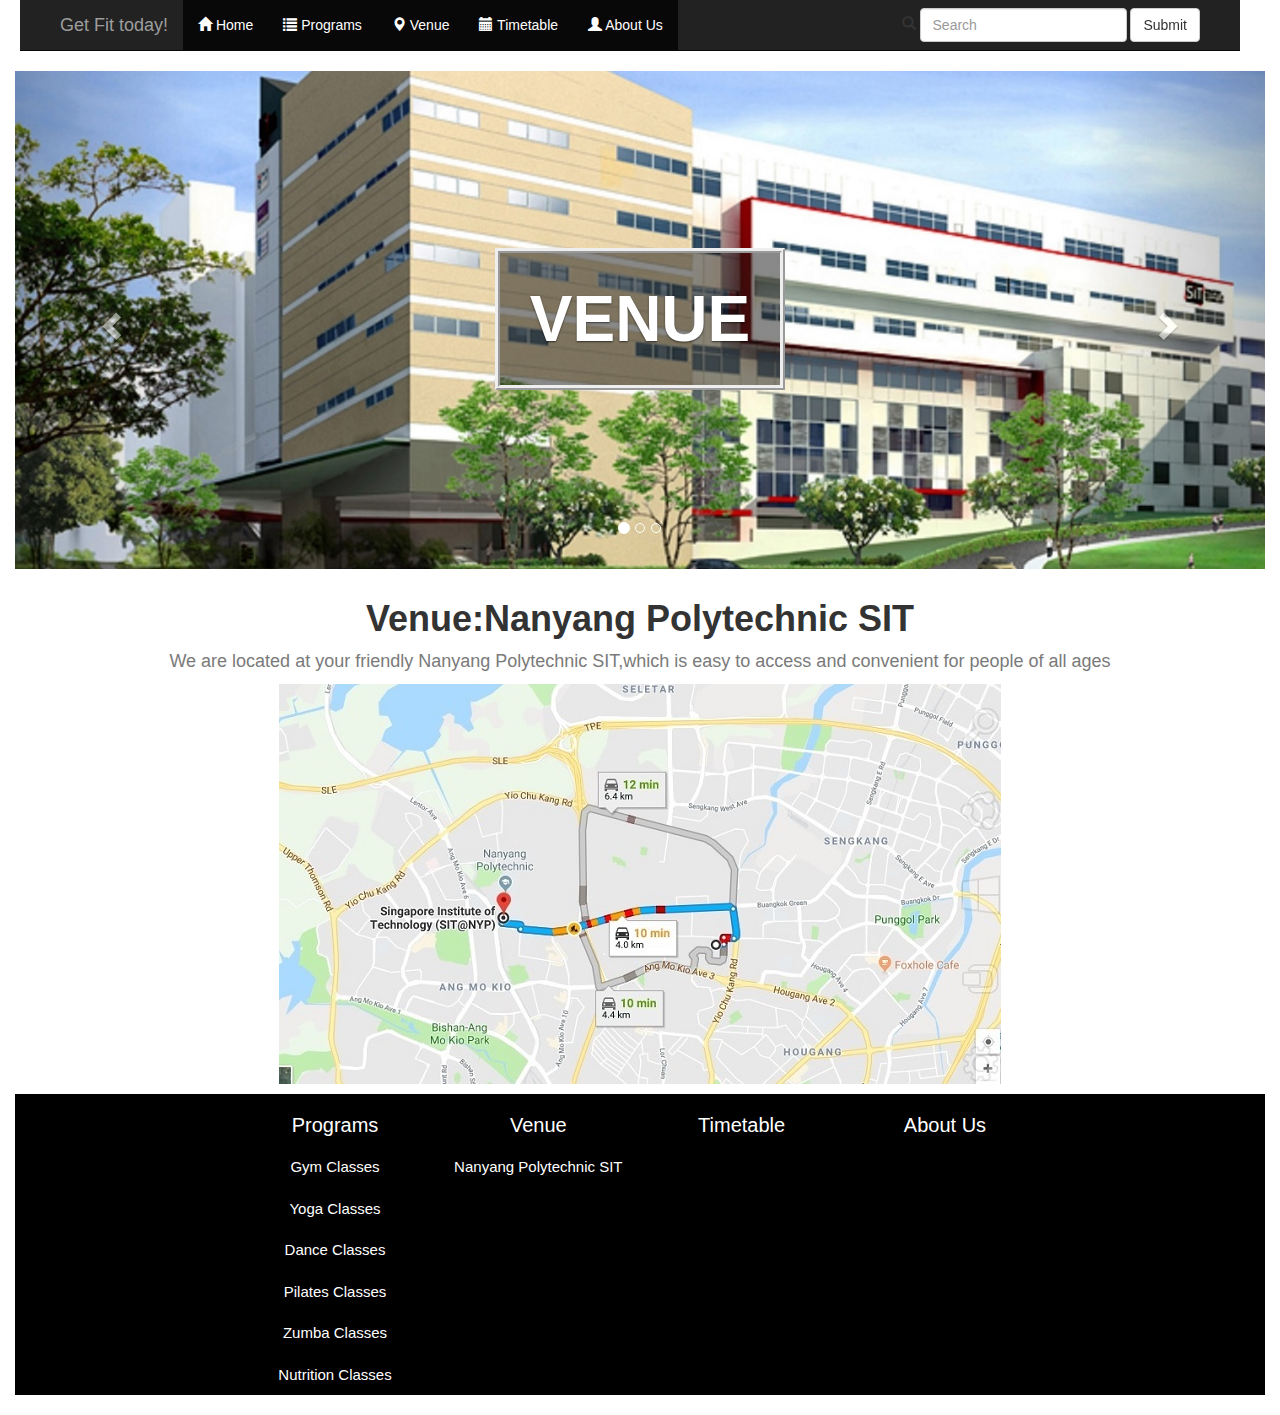
<file: Venue.html>
<!DOCTYPE html>
<!--
To change this license header, choose License Headers in Project Properties.
To change this template file, choose Tools | Templates
and open the template in the editor.
-->
<html>
    <head>
        <title>Get Fit Today</title>
        <meta charset="UTF-8">
        <meta name="viewport" content="width=device-width, initial-scale=1.0">
        <link href="css/bootstrap.min.css" rel="stylesheet" >

    </head>

    <body>
        <nav class="navbar navbar-inverse navbar-static-top">
            <div class="container">
                <div class="navbar-header">
                    <a class="navbar-brand" href="index.html">Get Fit today!</a>
                </div>
                <ul class="nav navbar-nav">
                    <li class="active"><a href="index.html"><span class="glyphicon glyphicon-home"></span> Home</a></li>
                    <li class="active"><a href="Program.html"><span class="glyphicon glyphicon-list"></span> Programs</a></li>
                    <li class="active"><a href="Venue.html"><span class="glyphicon glyphicon-map-marker"></span> Venue</a></li>
                    <li class="active"><a href="Timetable.html"><span class="glyphicon glyphicon-calendar"></span> Timetable</a></li>
                    <li class="active"><a href="AboutUs.html"><span class="glyphicon glyphicon-user"></span> About Us</a></li>
                </ul>
                <form class="navbar-form navbar-right" action="/action_page.php">
                    <div class="form-group">
                        <span class="glyphicon glyphicon-search"></span>
                        <input type="text" class="form-control" placeholder="Search">
                    </div>
                    <button type="submit" class="btn btn-default">Submit</button>
                </form>
            </div>
        </nav>

        <div class="container-fluid" style="padding-bottom:20px;">
            <div id="myCarousel" class="carousel slide" data-ride="carousel">
                <!-- Wrapper for slides -->
                <div class="carousel-inner" style="height: 80%;">
                    <div class="item active">
                        <img src="sit.jpg" alt="Los Angeles">
                        <div class="carousel-caption">
                            <h1><span class="title1">VENUE</span></h1>
                        </div>
                    </div>
                    <div class="item">
                        <img src="sit2.jpg" alt="Chicago">
                        <div class="carousel-caption">
                            <h1><span class="title1">VENUE</span></h1>
                        </div>
                    </div>
                    <div class="item">
                        <img src="sit3.jpg" alt="New york">
                        <div class="carousel-caption">
                            <h1><span class="title1">VENUE</span></h1>
                        </div>
                    </div>
                    <!-- Left and right controls -->
                    <a class="left carousel-control" href="#myCarousel" data-slide="prev">
                        <span class="glyphicon glyphicon-chevron-left"></span>
                        <span class="sr-only">Previous</span>
                    </a>
                    <a class="right carousel-control" href="#myCarousel" data-slide="next">
                        <span class="glyphicon glyphicon-chevron-right"></span>
                        <span class="sr-only">Next</span>
                    </a>
                    <!-- Indicators -->
                    <ol class="carousel-indicators">
                        <li data-target="#myCarousel" data-slide-to="0" class="active"></li>
                        <li data-target="#myCarousel" data-slide-to="1"></li>
                        <li data-target="#myCarousel" data-slide-to="2"></li>
                    </ol>
                </div>
            </div>
            <div class ="container text-center" style="padding: 10px">
                <h1><b>Venue:Nanyang Polytechnic SIT
                    </b>
                </h1>
                <p>We are located at your friendly Nanyang Polytechnic SIT,which is easy to access and convenient for people of all ages</p>
                <img src="map.jpg" alt="Los Angeles" class="img-responsive" style="display: inline;">
            </div>

            <footer class="footer">
                <div class="container-fluid text-center">
                    <div class="col-md-2 col-sm-2 col-xs-12"></div>
                    <div class="col-md-2 col-sm-2 col-xs-12">
                        <h3><a href="Program.html">Programs</a></h3>
                        <p>Gym Classes</p>
                        <p>Yoga Classes</p>
                        <p>Dance Classes</p>
                        <p>Pilates Classes</p>
                        <p>Zumba Classes</p>
                        <p>Nutrition Classes</p>
                    </div>
                    <div class="col-md-2 col-sm-2 col-xs-12">
                        <h3><a href="Venue.html">Venue</a></h3>
                        <p>Nanyang Polytechnic SIT</p>
                    </div>
                    <div class="col-md-2 col-sm-2 col-xs-12">
                        <h3><a href="Timetable.html">Timetable</a></h3>
                    </div>
                    <div class="col-md-2 col-sm-2 col-xs-12">
                        <h3><a href="AboutUs.html">About Us</a></h3>
                    </div>
                    <div class="col-md-2 col-sm-2 col-xs-12"></div>
                </div>
            </footer>

            <script
                src="https://ajax.googleapis.com/ajax/libs/jquery/1.11.1/jquery.min.js">
            </script>
            <script 
                src="https://maxcdn.bootstrapcdn.com/bootstrap/3.3.7/js/bootstrap.min.js">

            </script>
            <script src="js/bootstrap.min.js"></script>
        </div>
    </body>

</html>
</file>
